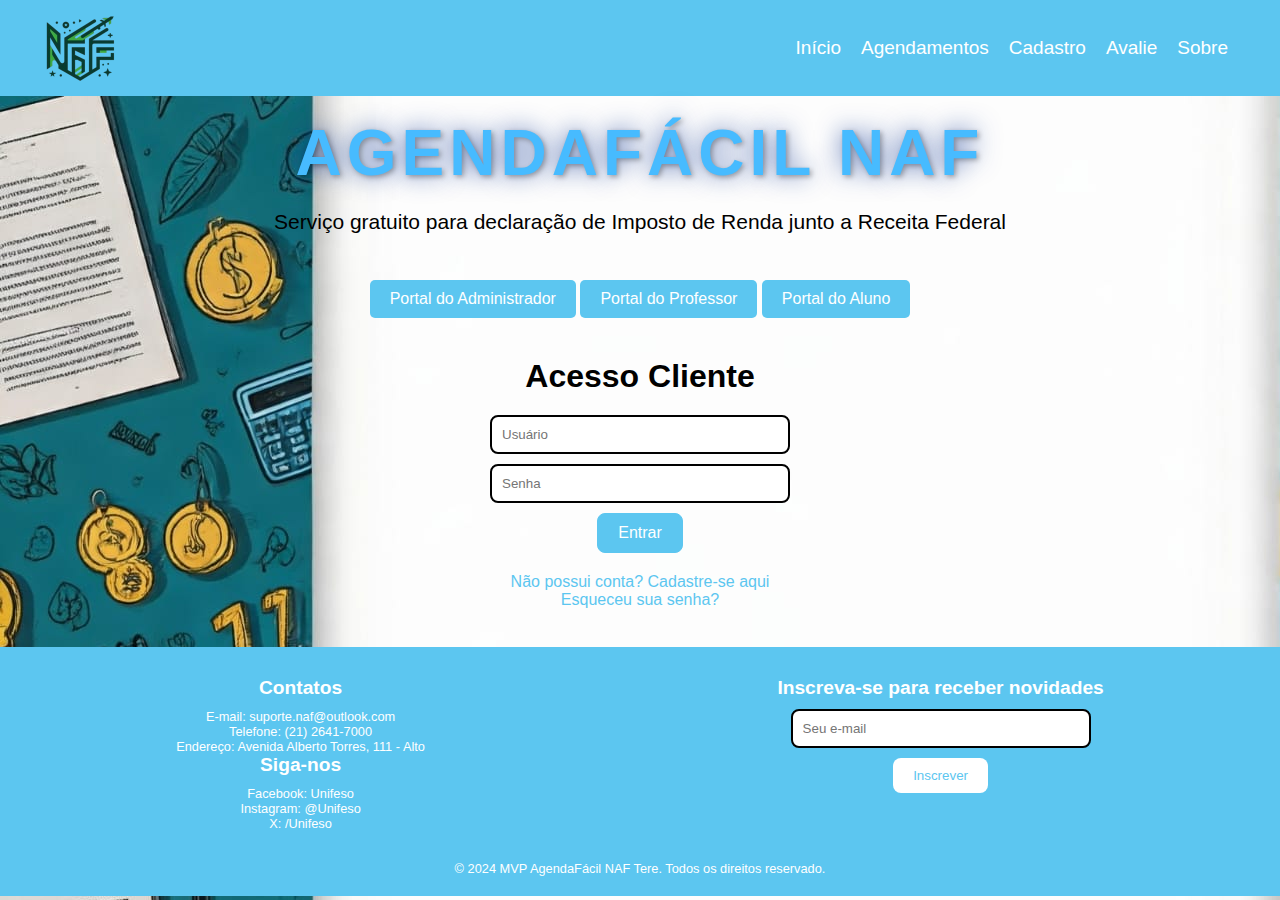
<file: docs/Index.html>
<!DOCTYPE html>
<html lang="pt-br">
<head>
    <meta charset="UTF-8">
    <meta name="viewport" content="width=device-width, initial-scale=1.0">
    <title>Agenda Facil NAF Tere</title>
    <link rel="icon" href="./img/logo.png" type="image">
    <link rel="stylesheet" href="styles.css"> 
    <link rel="stylesheet" href="header.css">
    <link rel="stylesheet" href="footer.css">
</head>
<body>
    
    <header>
        <div class="img_slogan">
            <img src="./img/logo.png" alt="logo">
        </div>
        <nav>
            <ul class="menu_links_header">
                <li><a href="./index.html">Início</a></li>
<li><a href="./agendamento.html">Agendamentos</a></li>
                <li><a href="./cadastro.html">Cadastro</a></li>
                <li><a href="Avalie.html">Avalie</a></li>
                <li><a href="./sobre.html">Sobre</a></li>
            </ul>
        </nav>
    </header>

    <main>
        <div class="container">
            <h1 class="welcome-text">AgendaFácil NAF</h1>
            <p class="subtitulo_h1">Serviço gratuito para declaração de Imposto de Renda junto a Receita Federal</p> <br> <br>
            <a class="button_colaborador" href="login_adm.html">Portal do Administrador</a>
            <a class="button_colaborador" href="acessoprofessor.html">Portal do Professor</a>
            <a class="button_colaborador" href="acessoaluno.html">Portal do Aluno</a>
        </div>
        
        <div class="container">
           <h2>Acesso Cliente</h2>
           <form>
               <input type="text" name="username" placeholder="Usuário" required>
               <input type="password" name="password" placeholder="Senha" required>
               <a class="button_submit" href="./agendamento.html">Entrar</a>
           </form>
           <a class="button_cadastrar" href="./cadastro.html">Não possui conta? Cadastre-se aqui</a><br>
           <a class="button_recuperacaoSenha" href="esquecisenha.html">Esqueceu sua senha?</a> <br> <br>
           
       </div>
    </main>
   <footer>
    <div class="footer-container">
        <div class="contact-info">
            <h3>Contatos</h3>
            <p>E-mail: suporte.naf@outlook.com</p>
            <p>Telefone: (21) 2641-7000</p>
            <p>Endereço: Avenida Alberto Torres, 111 - Alto</p>

            <h3>Siga-nos</h3>
            <p>Facebook: Unifeso</p>
            <p>Instagram: @Unifeso</p>
            <p>X: /Unifeso</p>
        </div>
        <div class="newsletter">
            <h3>Inscreva-se para receber novidades</h3>
            <form action="#">
            <input type="email" placeholder="Seu e-mail">
            <button type="submit">Inscrever</button>
        </form>
        </div>
    </div>
    <p>© 2024 MVP AgendaFácil NAF Tere. Todos os direitos reservado.</p>
    <script src="script.js"></script>
</footer>
</body>
</html>
</file>
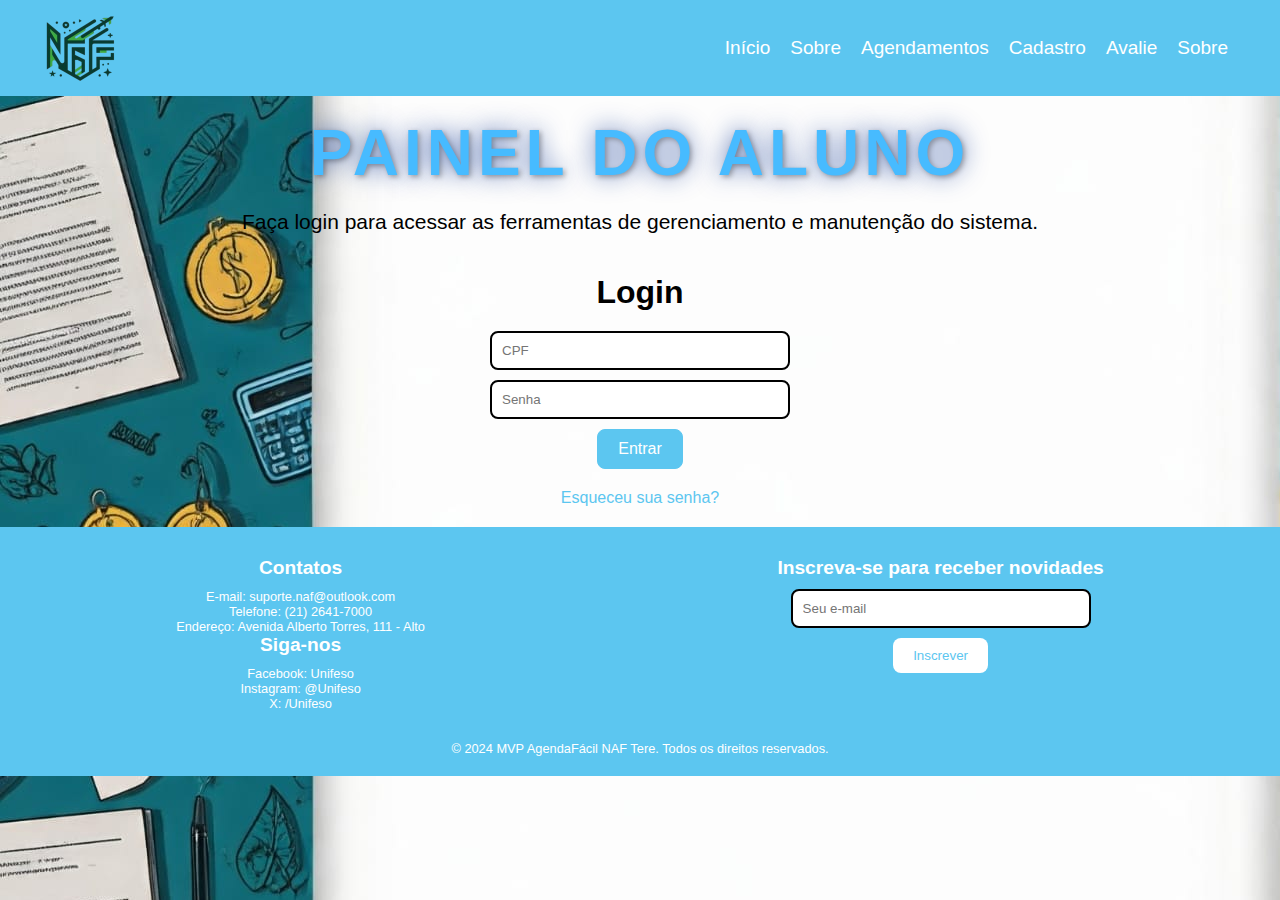
<file: docs/acessoaluno.html>
<!DOCTYPE html>
<html lang="pt-br">
<head>
    <meta charset="UTF-8">
    <meta name="viewport" content="width=device-width, initial-scale=1.0">
    <title>Agenda Facil NAF Tere</title>
    <link rel="icon" href="./img/logo.png" type="image/x-icon">
    <link rel="stylesheet" href="styles.css"> 
    <link rel="stylesheet" href="header.css">
    <link rel="stylesheet" href="footer.css">
</head>
<body>
    
    <header>
        <div class="img_slogan">
            <img src="./img/logo.png" alt="logo Naf">
        </div>
        <nav>
            <ul class="menu_links_header">
                <li><a href="./index.html">Início</a></li>
                <li><a href="./sobre.html">Sobre</a></li>
<li><a href="./agendamento.html">Agendamentos</a></li>
                <li><a href="./cadastro.html">Cadastro</a></li>
                <li><a href="Avalie.html">Avalie</a></li>
                <li><a href="./sobre.html">Sobre</a></li>
    </header>

    <main>
        <div class="container">
            <h1 class="welcome-text">Painel do Aluno</h1>
            <p class="subtitulo_h1">Faça login para acessar as ferramentas de gerenciamento e manutenção do sistema.</p>
        </div>
        
        <div class="container">
           <h2>Login</h2>
           <form>
               <input type="number" name="CPF" placeholder="CPF" required>
               <input type="password" name="password" placeholder="Senha" required>
               <a class="button_submit" href="Cancelamento.html">Entrar</a>
           </form>
           <a class="button_recuperacaoSenha" href="./esquecisenha.html">Esqueceu sua senha?</a>
       </div>
    </main>
   <footer>
    <div class="footer-container">
        <div class="contact-info">
            <h3>Contatos</h3>
            <p>E-mail: suporte.naf@outlook.com</p>
            <p>Telefone: (21) 2641-7000</p>
            <p>Endereço: Avenida Alberto Torres, 111 - Alto</p>

            <h3>Siga-nos</h3>
            <p>Facebook: Unifeso</p>
            <p>Instagram: @Unifeso</p>
            <p>X: /Unifeso</p>
        </div>
        <div class="newsletter">
            <h3>Inscreva-se para receber novidades</h3>
            <form action="#">
            <input type="email" placeholder="Seu e-mail">
            <button type="submit">Inscrever</button>
        </form>
        </div>
    </div>
    <p>© 2024 MVP AgendaFácil NAF Tere. Todos os direitos reservados.</p>
</footer>
</body>

</html>
</file>
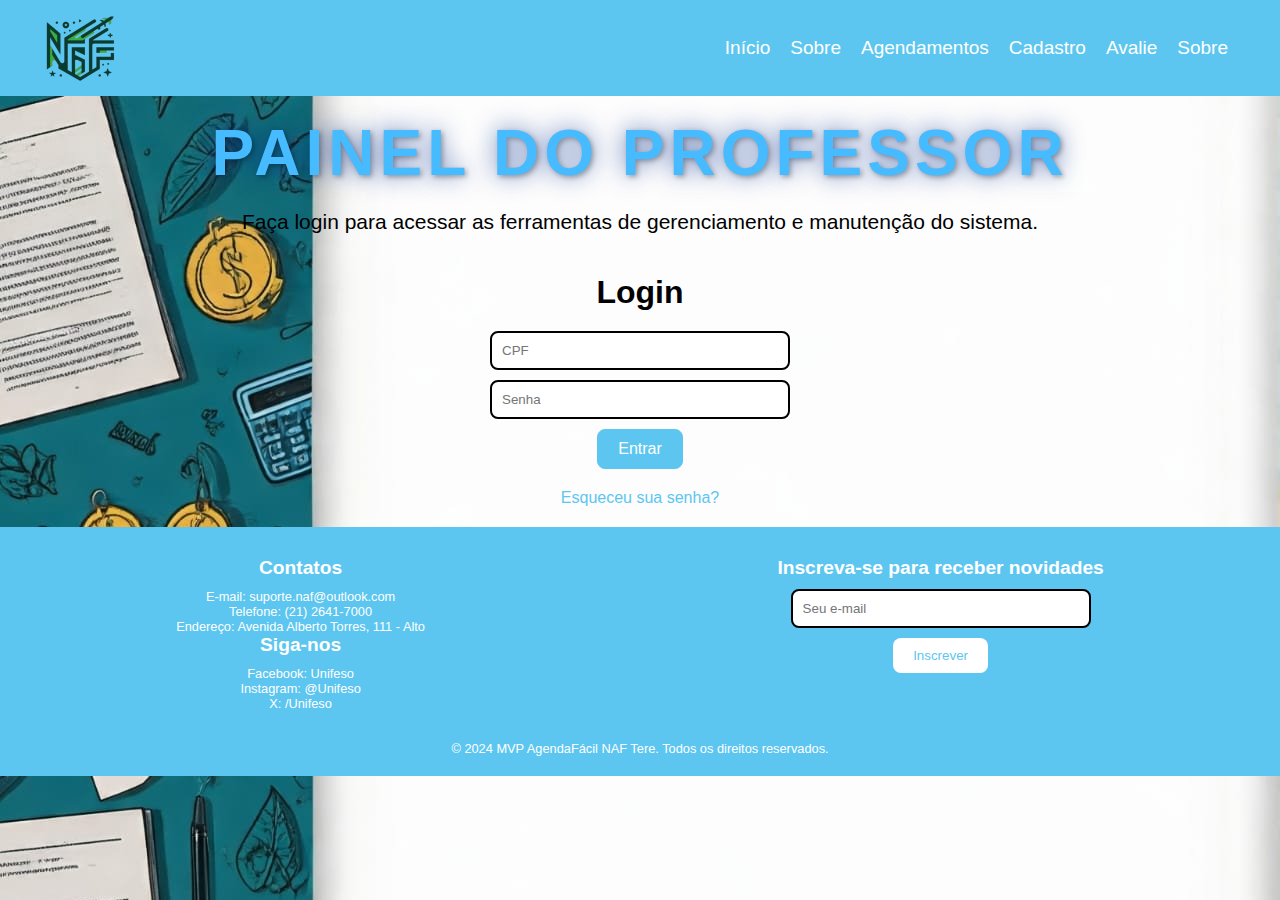
<file: docs/acessoprofessor.html>
<!DOCTYPE html>
<html lang="pt-br">
<head>
    <meta charset="UTF-8">
    <meta name="viewport" content="width=device-width, initial-scale=1.0">
    <title>Agenda Facil NAF Tere</title>
    <link rel="icon" href="./img/logo.png" type="image/x-icon">
    <link rel="stylesheet" href="styles.css"> 
    <link rel="stylesheet" href="header.css">
    <link rel="stylesheet" href="footer.css">
</head>
<body>
    
    <header>
        <div class="img_slogan">
            <img src="./img/logo.png" alt="logo Naf">
        </div>
        <nav>
            <ul class="menu_links_header">
                <li><a href="./index.html">Início</a></li>
                <li><a href="./sobre.html">Sobre</a></li>
<li><a href="./agendamento.html">Agendamentos</a></li>
                <li><a href="./cadastro.html">Cadastro</a></li>
                <li><a href="Avalie.html">Avalie</a></li>
                <li><a href="./sobre.html">Sobre</a></li>
    </header>

    <main>
        <div class="container">
            <h1 class="welcome-text">Painel do Professor</h1>
            <p class="subtitulo_h1">Faça login para acessar as ferramentas de gerenciamento e manutenção do sistema.</p>
        </div>
        
        <div class="container">
           <h2>Login</h2>
           <form>
               <input type="number" name="CPF" placeholder="CPF" required>
               <input type="password" name="password" placeholder="Senha" required>
               <a class="button_submit" href="Cancelamento.html">Entrar</a>
           </form>
           <a class="button_recuperacaoSenha" href="./esquecisenha.html">Esqueceu sua senha?</a>
       </div>
    </main>
   <footer>
    <div class="footer-container">
        <div class="contact-info">
            <h3>Contatos</h3>
            <p>E-mail: suporte.naf@outlook.com</p>
            <p>Telefone: (21) 2641-7000</p>
            <p>Endereço: Avenida Alberto Torres, 111 - Alto</p>

            <h3>Siga-nos</h3>
            <p>Facebook: Unifeso</p>
            <p>Instagram: @Unifeso</p>
            <p>X: /Unifeso</p>
        </div>
        <div class="newsletter">
            <h3>Inscreva-se para receber novidades</h3>
            <form action="#">
            <input type="email" placeholder="Seu e-mail">
            <button type="submit">Inscrever</button>
        </form>
        </div>
    </div>
    <p>© 2024 MVP AgendaFácil NAF Tere. Todos os direitos reservados.</p>
</footer>
</body>

</html>
</file>
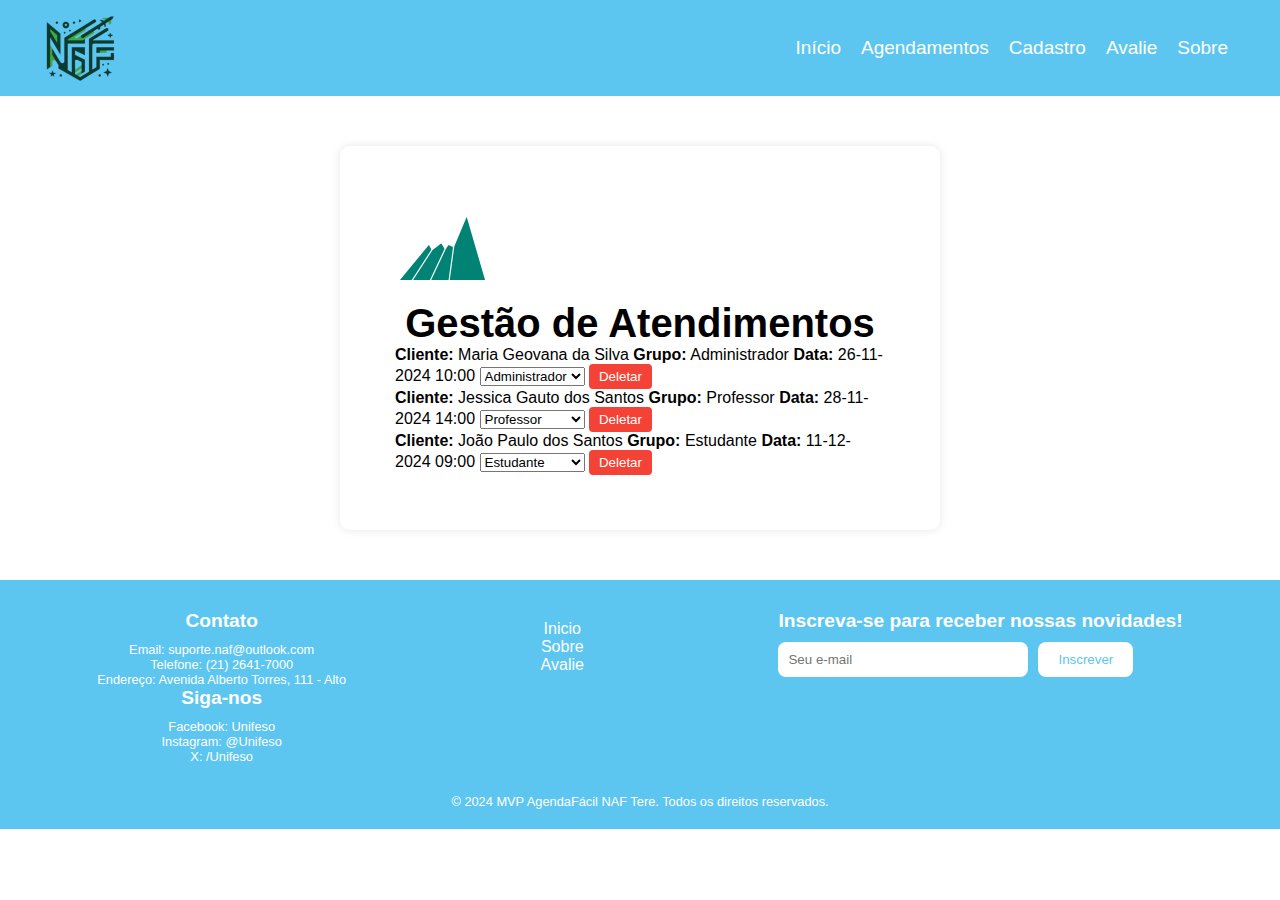
<file: docs/Administrador.html>
<!DOCTYPE html>
<html lang="pt-BR">
<head>
    <head>
        <meta charset="UTF-8">
        <meta name="viewport" content="width=device-width, initial-scale=1.0">
        <title>Agendamento</title>
        <link rel="icon" href="./img/logo.png" alt= "logo Naf">
        <link rel="stylesheet" href="administrador.css">
        <link rel="stylesheet" href="header.css">
        <link rel="stylesheet" href="footer.css">
                    
        <header>
            <div class="img_slogan">
                <img src="./img/logo.png" alt="logo Naf">
            </div>
            <nav>
                <ul class="menu_links_header ">
                    <li><a href="./index.html">Início</a></li>
                    <li><a href="./agendamento.html">Agendamentos</a></li>
                    <li><a href="./cadastro.html">Cadastro</a></li>
                    <li><a href="Avalie.html">Avalie</a></li>
                    <li><a href="./sobre.html">Sobre</a></li>
                </ul>
            </nav>
        </header>
</head>
<body>
    <div class="container">
        <img src="img/favicon.png"> <h1>Gestão de Atendimentos</h1>

        <div id="atendimentos">
            <!-- Os atendimentos serão exibidos aqui -->
        </div>

        <div id="message"></div>
    </div>
    <footer>

        <div class="footer-container">
            <div class="contact-info">
                <h3>Contato</h3>
                <p>Email: suporte.naf@outlook.com</p>
                <p>Telefone: (21) 2641-7000</p>
                <p>Endereço: Avenida Alberto Torres, 111 - Alto</p>

                <h3>Siga-nos</h3>
            <p>Facebook: Unifeso</p>
            <p>Instagram: @Unifeso</p>
            <p>X: /Unifeso</p>
            </div>
            <div class="links">
                <h3></h3>
                <ul>
                    <li><a href="./index.html">Inicio</a></li>
                    <li><a href="./sobre.html">Sobre</a></li>
                    <li><a href="Avalie.html">Avalie</a></li>
    
                </ul>
            </div>
            <div class="newsletter">
                <h3>Inscreva-se para receber nossas novidades!</h3>
                <form class="form_footer" action="#">
                    <input class="email_footer" type="email" placeholder="Seu e-mail">
                    <button type="submit">Inscrever</button>
                </form>
            </div>
        </div>
        <p>© 2024 MVP AgendaFácil NAF Tere. Todos os direitos reservados.</p>
    </footer>

    <script src="administrador.js"></script>
</body>
</html>
</file>
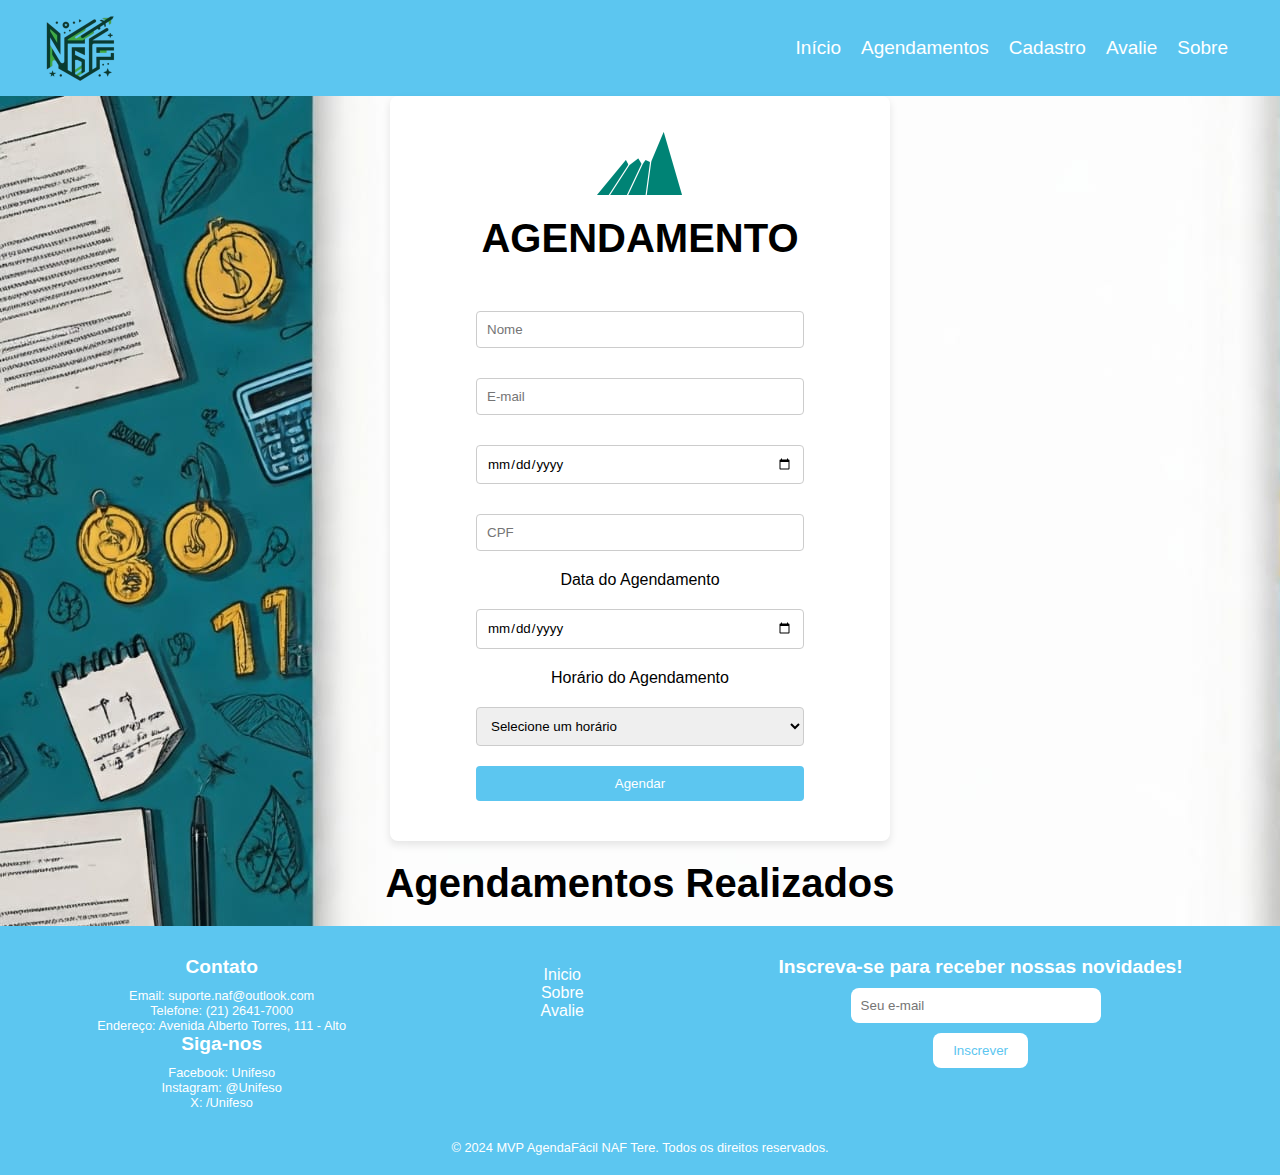
<file: docs/agendamento.HTML>
<!DOCTYPE html>
<html lang="pt-BR">

<head>
    <meta charset="UTF-8">
    <meta name="viewport" content="width=device-width, initial-scale=1.0">
    <title>Agendamento</title>
    <link rel="icon" href="./img/logo.png" type="image/x-icon">
    <link rel="stylesheet" href="header.css">
    <link rel="stylesheet" href="footer.css">
    <link rel="stylesheet" href="styles.css">
</head>

<body>
    <header>
        <div class="img_slogan">
            <img src="./img/logo.png" alt="logo Naf">
        </div>
        <nav>
            <ul class="menu_links_header ">
                <li><a href="./index.html">Início</a></li>
                <li><a href="./agendamento.html">Agendamentos</a></li>
                <li><a href="./cadastro.html">Cadastro</a></li>
                <li><a href="Avalie.html">Avalie</a></li>
                <li><a href="./sobre.html">Sobre</a></li>
            </ul>
        </nav>
    </header>
  <title>AGENDAMENTO</title>

</head>
    <style>
       body {
            font-family: Arial, sans-serif;
            margin: 0;
            padding: 0;
            background-color: #ffffff;
            text-align: center;
        }
        h1 {
            text-align: center;
        }
        .form-container {
            max-width: 500px;
            margin: 0 auto;
            background-color: #fff;
            padding: 20px;
            border-radius: 8px;
            box-shadow: 0 4px 8px rgba(0, 0, 0, 0.1);
        }
        .form-container input, .form-container select {
            width: 100%;
            padding: 10px;
            margin: 10px 0;
            border: 1px solid #ccc;
            border-radius: 4px;
        }
        .form-container button {
            width: 100%;
            padding: 10px;
            background-color: #5cc6f0;
            color: white;
            border: none;
            border-radius: 4px;
            cursor: pointer;
        }

        button:hover {
            background-color: #1785b1;

        }
        .agendamentos {
            margin-top: 20px;
        }
        .agendamento-item {
            background-color: #f9f9f9;
            padding: 5px 10px;
            margin-bottom: 10px;
            border-radius: 4px;
            display: flex;
            justify-content: space-between;
            align-items: center;
            box-shadow: 0 2px 5px rgba(0, 0, 0, 0.1);
        }
        .agendamento-item button {
            background-color: #f44336;
            color: white;
            border: none;
            border-radius: 4px;
            padding: 5px 10px;
            cursor: pointer;
        }
        .agendamento-item button:hover {
            background-color: #d32f2f;
        }
    </style>
</head>
<body>

    
    <div class="form-container">
        <img src="img/favicon.png"> <h1>AGENDAMENTO</h1>  
            <form class="container" id="agendamentoForm">
 
                <input type="text" id="nome" placeholder="Nome" required>
            <input type="email" id="email" placeholder="E-mail" required>
            <input type="date" id="dataNascimento" placeholder="Data de Nascimento" required>
            <input type="text" id="cpf" placeholder="CPF" required>
            
            <label for="dataAgendamento">Data do Agendamento</label>
            <input type="date" id="dataAgendamento" required>
            
            <label for="horaAgendamento">Horário do Agendamento</label>
            <select id="horaAgendamento" required>
                <option value="">Selecione um horário</option>
                <option value="10:00">10:00</option>
                <option value="11:00">11:00</option>
                <option value="12:00">12:00</option>
                <option value="13:00">13:00</option>
                <option value="14:00">14:00</option>
                <option value="15:00">15:00</option>
                <option value="16:00">16:00</option>
            </select>

            <button type="submit">Agendar</button>
        </form>
    </div>

    <div class="agendamentos" id="agendamentos">
        <h1>Agendamentos Realizados</h1>
        <div id="listaAgendamentos"></div>
    </div>
    <footer>

        <div class="footer-container">
            <div class="contact-info">
                <h3>Contato</h3>
                <p>Email: suporte.naf@outlook.com</p>
                <p>Telefone: (21) 2641-7000</p>
                <p>Endereço: Avenida Alberto Torres, 111 - Alto</p>

                <h3>Siga-nos</h3>
            <p>Facebook: Unifeso</p>
            <p>Instagram: @Unifeso</p>
            <p>X: /Unifeso</p>
            </div>
            <div class="links">
                <h3></h3>
                <ul>
                    <li><a href="./index.html">Inicio</a></li>
                    <li><a href="./sobre.html">Sobre</a></li>
                    <li><a href="Avalie.html">Avalie</a></li>
    
                </ul>
            </div>
            <div class="newsletter">
                <h3>Inscreva-se para receber nossas novidades!</h3>
                <form class="form_footer" action="#">
                    <input class="email_footer" type="email" placeholder="Seu e-mail">
                    <button type="submit">Inscrever</button>
                </form>
            </div>
        </div>
        <p>© 2024 MVP AgendaFácil NAF Tere. Todos os direitos reservados.</p>
    </footer>
    <script>
        document.getElementById('agendamentoForm').addEventListener('submit', function(event) {
            event.preventDefault();

            var nome = document.getElementById('nome').value;
            var email = document.getElementById('email').value;
            var dataNascimento = document.getElementById('dataNascimento').value;
            var cpf = document.getElementById('cpf').value;
            var dataAgendamento = document.getElementById('dataAgendamento').value;
            var horaAgendamento = document.getElementById('horaAgendamento').value;

                        if (!email.includes('@')) {
                alert('Por favor, insira um e-mail válido com "@"');
                return;
            }

           
            var agendamento = {
                nome: nome,
                email: email,
                dataNascimento: dataNascimento,
                cpf: cpf,
                dataAgendamento: dataAgendamento,
                horaAgendamento: horaAgendamento
            };

            
            adicionarAgendamento(agendamento);

            
            document.getElementById('agendamentoForm').reset();
        });

       
        function adicionarAgendamento(agendamento) {
            var listaAgendamentos = document.getElementById('listaAgendamentos');

            
            var agendamentoDiv = document.createElement('div');
            agendamentoDiv.classList.add('agendamento-item');
            agendamentoDiv.innerHTML = `
                <div>
                    <strong>${agendamento.nome}</strong><br>
                    E-mail: ${agendamento.email}<br>
                    Data de Nascimento: ${agendamento.dataNascimento}<br>
                    CPF: ${agendamento.cpf}<br>
                    Data do Agendamento: ${agendamento.dataAgendamento}<br>
                    Horário: ${agendamento.horaAgendamento}
                </div>
                <button onclick="cancelarAgendamento(this)">Cancelar</button>
            `;

        
            listaAgendamentos.appendChild(agendamentoDiv);
        }

      
        function cancelarAgendamento(button) {
            var agendamentoDiv = button.parentElement;
            agendamentoDiv.remove();
        }
    </script>

</body>
</html>
</file>
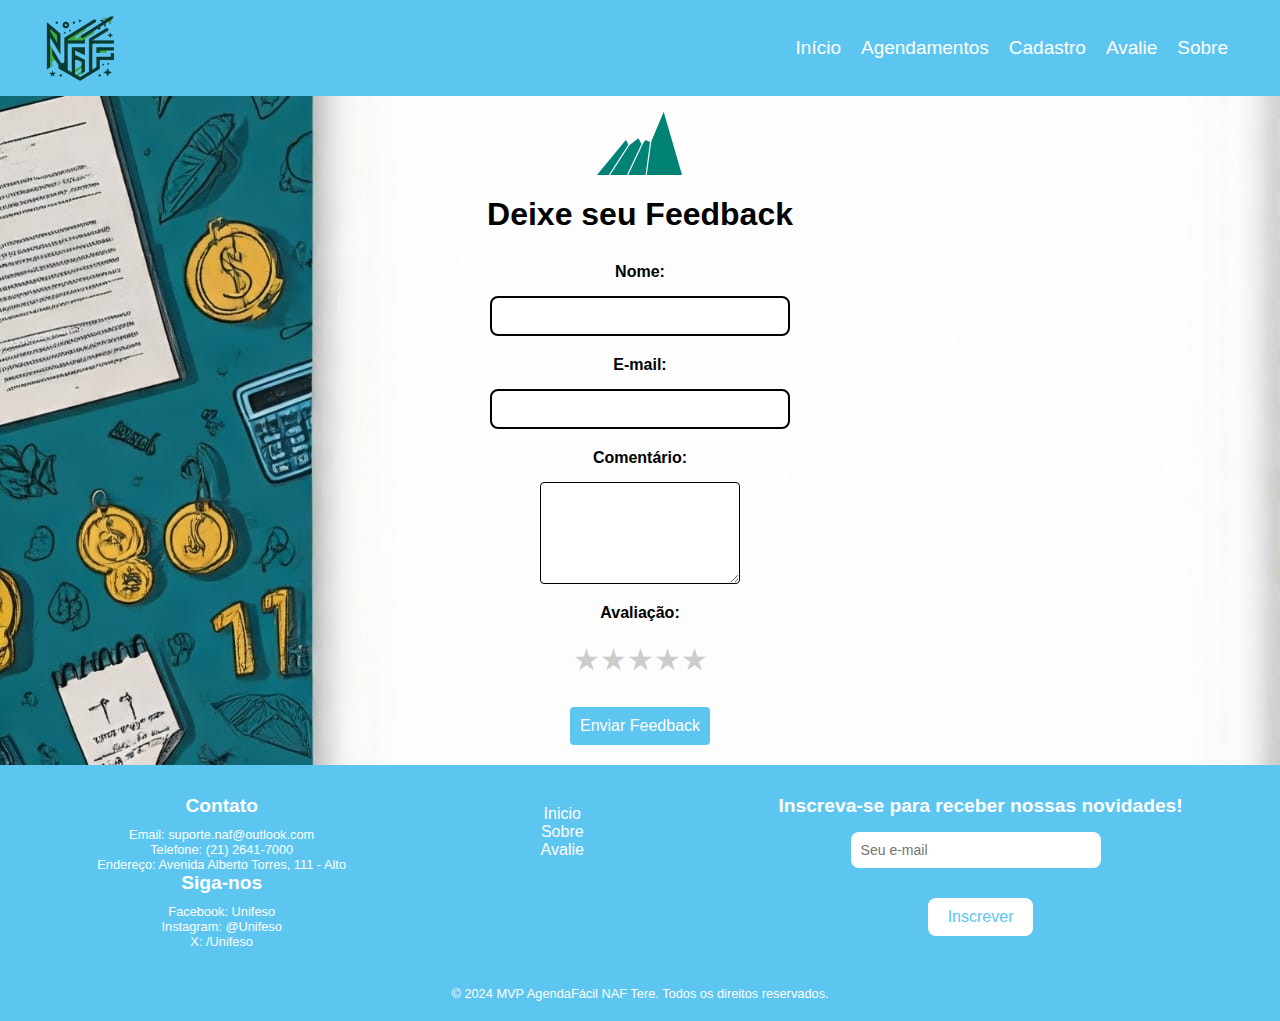
<file: docs/Avalie.html>
<!DOCTYPE html>
<html lang="pt-BR">
<head>
    <head>
        <style>
            body {
                 font-family: Arial, sans-serif;
                 margin: 0;
                 padding: 0;
                 background-color: #ffffff;
                 text-align: center;
            }
            </style>

        <meta charset="UTF-8">
        <meta name="viewport" content="width=device-width, initial-scale=1.0">
        <title>Avalie</title>
        <link rel="icon" href="img/logo.png" alt= "logo Naf">
        <link rel="stylesheet" href="Avalie.css">
        <link rel="stylesheet" href="header.css">
        <link rel="stylesheet" href="footer.css">
        <link rel="stylesheet" href="styles.css">
        
              <header>
            <div class="img_slogan">
                <img src="img/logo.png" alt="Naf">
            </div>
            <nav>
                <ul class="menu_links_header ">
                    <li><a href="./index.html">Início</a></li>
                    <li><a href="./agendamento.html">Agendamentos</a></li>
                    <li><a href="./cadastro.html">Cadastro</a></li>
                    <li><a href="Avalie.html">Avalie</a></li>
                    <li><a href="./sobre.html">Sobre</a></li>
                </ul>
            </nav>
        </header>
        <title>AVALIAÇÃO</title>
    </head>
    <body>
        
        <div class="feedback-container">
            <img src="img/favicon.png">   <h2>Deixe seu Feedback</h2>
            <form id="feedbackForm">
                <label for="nome">Nome:</label>
                <input type="text" id="nome" name="nome" required>
    
                <label for="email">E-mail:</label>
                <input type="email" id="email" name="email" required>
    
                <label for="comentario">Comentário:</label>
                <textarea id="comentario" name="comentario" rows="5" required></textarea>
    
                <label for="avaliacao">Avaliação:</label>
                <div class="star-rating">
                    <span class="star" data-value="1">&#9733;</span>
                    <span class="star" data-value="2">&#9733;</span>
                    <span class="star" data-value="3">&#9733;</span>
                    <span class="star" data-value="4">&#9733;</span>
                    <span class="star" data-value="5">&#9733;</span>
                </div>
                
                <button type="submit">Enviar Feedback</button>
            </form>
    
            <div id="feedbackResponse" class="feedback-response"></div>
        </div>

<footer>

    <div class="footer-container">
        <div class="contact-info">
            <h3>Contato</h3>
            <p>Email: suporte.naf@outlook.com</p>
            <p>Telefone: (21) 2641-7000</p>
            <p>Endereço: Avenida Alberto Torres, 111 - Alto</p>

            <h3>Siga-nos</h3>
            <p>Facebook: Unifeso</p>
            <p>Instagram: @Unifeso</p>
            <p>X: /Unifeso</p>
        </div>
        <div class="links">
            <h3></h3>
            <ul>
                <li><a href="./index.html">Inicio</a></li>
                <li><a href="./sobre.html">Sobre</a></li>
                <li><a href="Avalie.html">Avalie</a></li>

            </ul>
        </div>
        <div class="newsletter">
            <h3>Inscreva-se para receber nossas novidades!</h3>
            <form class="form_footer" action="#">
                <input class="email_footer" type="email" placeholder="Seu e-mail">
                <button type="submit">Inscrever</button>
            </form>
        </div>
    </div>
    <p>© 2024 MVP AgendaFácil NAF Tere. Todos os direitos reservados.</p>
</footer>
<script src="Avalie.js"></script>
</body>
</html>
</file>
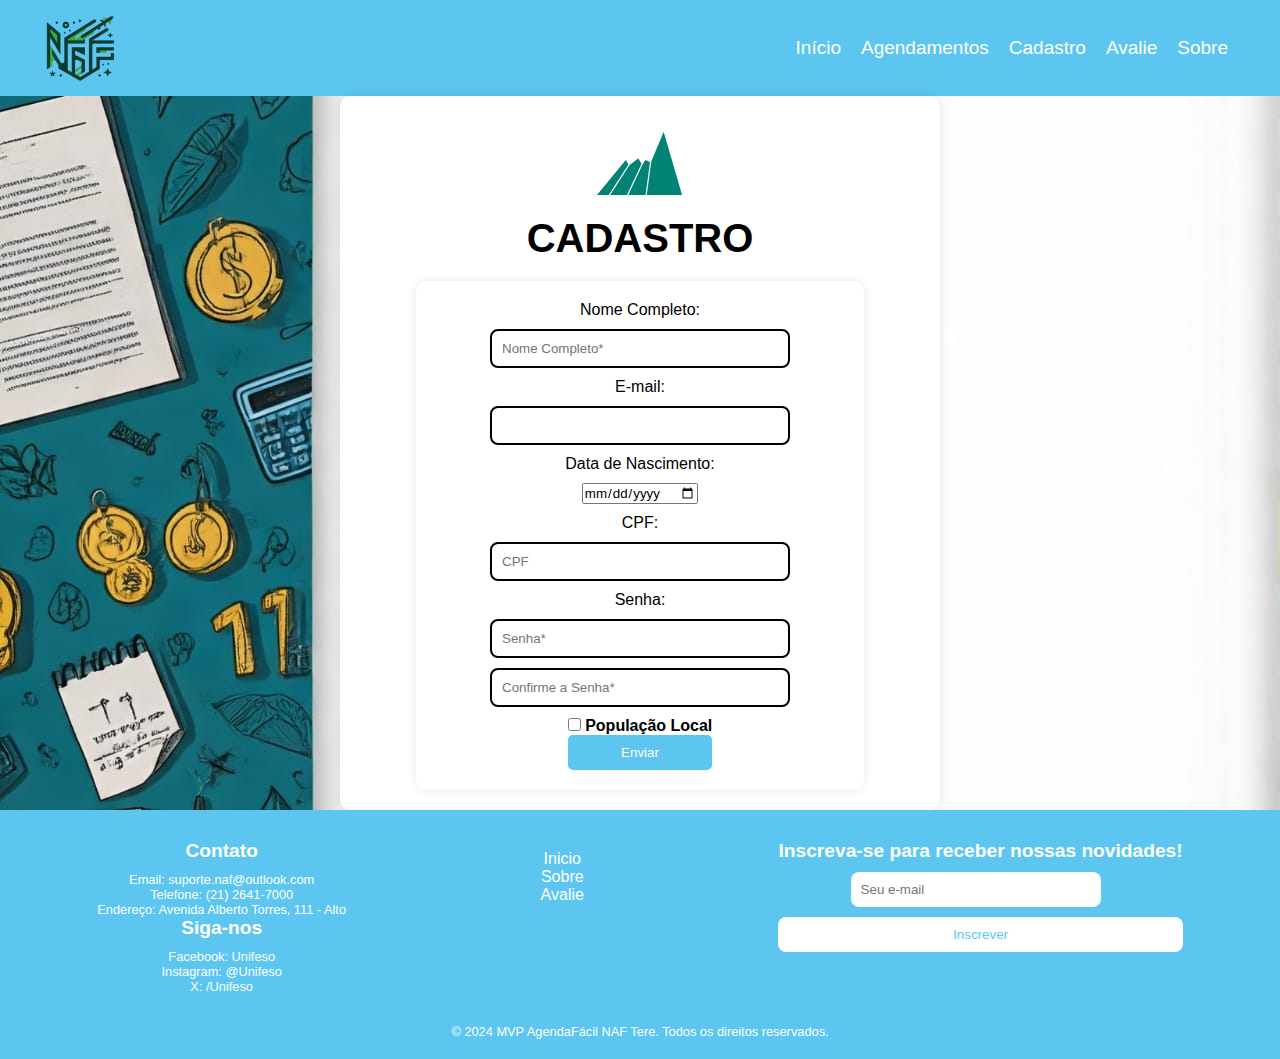
<file: docs/cadastro.html>
<!DOCTYPE html>
<html lang="pt-BR">

<head>
    <meta charset="UTF-8">
    <meta name="viewport" content="width=device-width, initial-scale=1.0">
    <title>Agendamento</title>
    <link rel="icon" href="./img/logo.png" type="image/x-icon">
    <link rel="stylesheet" href="cadastro.css">
    <link rel="stylesheet" href="header.css">
    <link rel="stylesheet" href="footer.css">
    <link rel="stylesheet" href="styles.css">
</head>

<body>
    <header>
        <div class="img_slogan">
            <img src="./img/logo.png" alt="logo Naf">
        </div>
        <nav>
            <ul class="menu_links_header ">
                <li><a href="./index.html">Início</a></li>
                <li><a href="./agendamento.html">Agendamentos</a></li>
                <li><a href="./cadastro.html">Cadastro</a></li>
                <li><a href="Avalie.html">Avalie</a></li>
                <li><a href="./sobre.html">Sobre</a></li>
            </ul>
        </nav>
    </header>
  <title>NAF-UNIFESO-CADASTRO</title>

</head>

<body>
                    
    <div class="container">
        <img src="img/favicon.png"> <h1>CADASTRO</h1>  
            <form class="container" id="formCadastro" onsubmit="return validarFormulario()">
                <label for="nome">Nome Completo:</label>
                <input type="text" id="nome" name="nome" placeholder="Nome Completo* "required>
                <label for="email">E-mail:</label>
                <input type="email" id="email" name="email" required>
                <div id="emailError" class="error">Por favor, insira um e-mail válido com '@'.</div>        
                <label for="date">Data de Nascimento:</label>
                <input type="date" name="date_of_birth" placeholder="Data de Nascimento" required>
                <label for="number">CPF:</label>
                <input type="number" name="cpf" placeholder="CPF" required>
                <label for="password">Senha:</label>
                <input type="password" name="password" placeholder="Senha*"required>
                <input type="password" name="comfirm_password" placeholder="Confirme a Senha*" required>
                <div class="perfil">
                    <input type="checkbox" id="checkbox" name="checkbox">
                    <label for="checkbox"><strong>População Local</strong></label>
                    <span id="error" class="error"></span>
                    <br>
                    <button type="submit">Enviar</button>
                </form>
                
            </div>

                </a>
            </div>
    </div>
    <footer>

        <div class="footer-container">
            <div class="contact-info">
                <h3>Contato</h3>
                <p>Email: suporte.naf@outlook.com</p>
                <p>Telefone: (21) 2641-7000</p>
                <p>Endereço: Avenida Alberto Torres, 111 - Alto</p>

                <h3>Siga-nos</h3>
            <p>Facebook: Unifeso</p>
            <p>Instagram: @Unifeso</p>
            <p>X: /Unifeso</p>
            </div>
            <div class="links">
                <h3></h3>
                <ul>
                    <li><a href="./index.html">Inicio</a></li>
                    <li><a href="./sobre.html">Sobre</a></li>
                    <li><a href="Avalie.html">Avalie</a></li>
    
                </ul>
            </div>
            <div class="newsletter">
                <h3>Inscreva-se para receber nossas novidades!</h3>
                <form class="form_footer" action="#">
                    <input class="email_footer" type="email" placeholder="Seu e-mail">
                    <button type="submit">Inscrever</button>
                </form>
            </div>
        </div>
        <p>© 2024 MVP AgendaFácil NAF Tere. Todos os direitos reservados.</p>
    </footer>

<script>
    function validarFormulario() {
        var email = document.getElementById("email").value;
        var emailError = document.getElementById("emailError");
        var successMessage = document.getElementById("successMessage");

        // Verifica se o e-mail contém o símbolo '@'
        if (!email.includes('@')) {
            emailError.style.display = "block";
            successMessage.style.display = "none";
            return false; // Impede o envio do formulário
        } else {
            emailError.style.display = "none";
            successMessage.style.display = "block";
            return false; // Impede o envio do formulário para teste
        }
    }
</script>
</body>


</html>
</file>
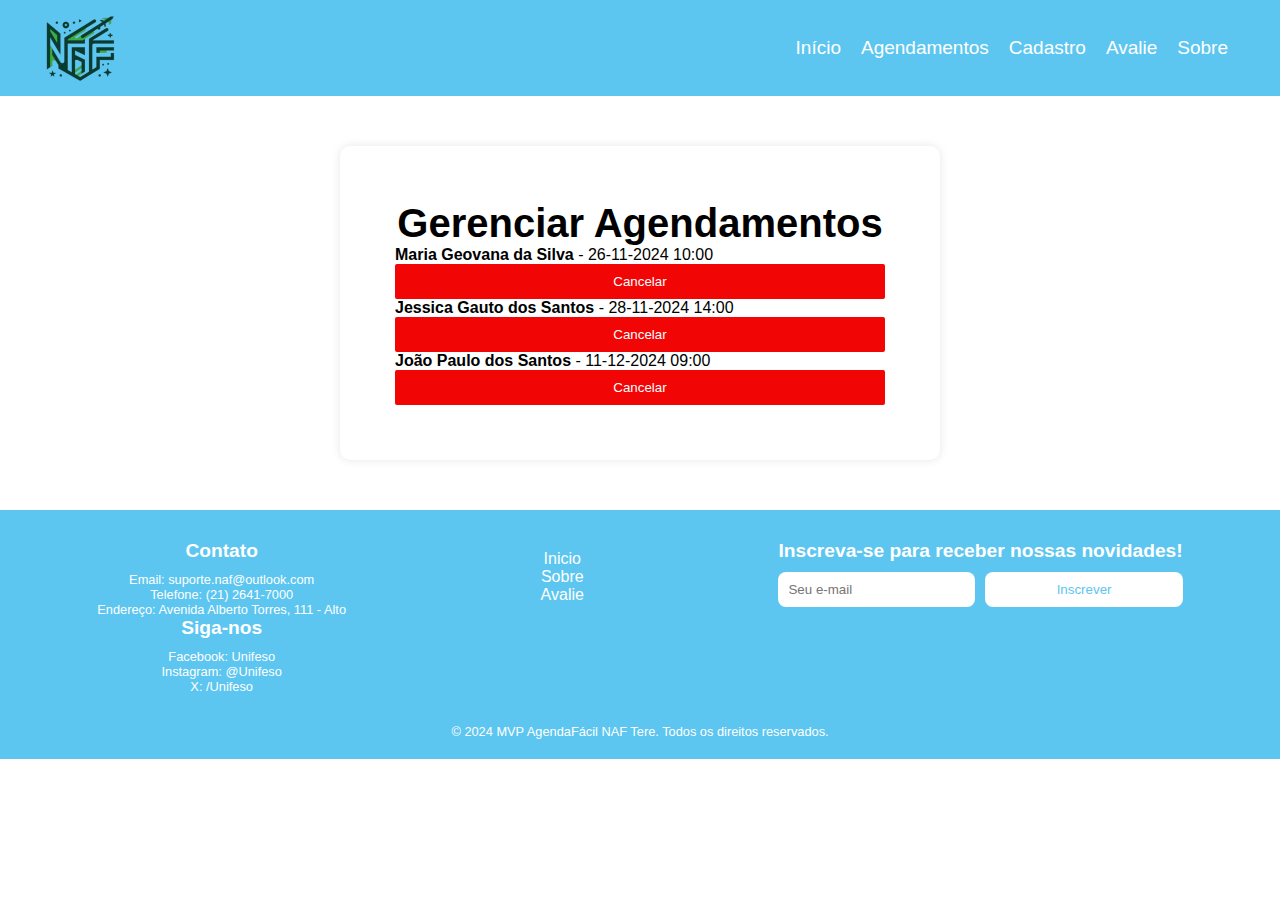
<file: docs/Cancelamento.html>
<!DOCTYPE html>
<html lang="pt-BR">

<head>
    <meta charset="UTF-8">
    <meta name="viewport" content="width=device-width, initial-scale=1.0">
    <title>Agendamento</title>
    <link rel="icon" href="./img/logo.png" type="image/x-icon">
    <link rel="stylesheet" href="cancelamento.css">
    <link rel="stylesheet" href="header.css">
    <link rel="stylesheet" href="footer.css">
</head>

<body>
    <header>
        <div class="img_slogan">
            <img src="./img/logo.png" alt="logo Naf">
        </div>
        <nav>
            <ul class="menu_links_header ">
                <li><a href="./index.html">Início</a></li>
                <li><a href="./agendamento.html">Agendamentos</a></li>
                <li><a href="./cadastro.html">Cadastro</a></li>
                <li><a href="Avalie.html">Avalie</a></li>
                <li><a href="./sobre.html">Sobre</a></li>
            </ul>
        </nav>
        <title>Gerenciamento</title>
        </header>
</head>
<body>
    

    <div class="container">
        <h1>Gerenciar Agendamentos</h1>
        <div id="agendamentos">
            
        </div>
        <div id="message"></div>
    </div>
        
    

    <footer>

        <div class="footer-container">
            <div class="contact-info">
                <h3>Contato</h3>
                <p>Email: suporte.naf@outlook.com</p>
                <p>Telefone: (21) 2641-7000</p>
                <p>Endereço: Avenida Alberto Torres, 111 - Alto</p>

                <h3>Siga-nos</h3>
            <p>Facebook: Unifeso</p>
            <p>Instagram: @Unifeso</p>
            <p>X: /Unifeso</p>
            </div>
            <div class="links">
                <h3></h3>
                <ul>
                    <li><a href="./index.html">Inicio</a></li>
                    <li><a href="./sobre.html">Sobre</a></li>
                    <li><a href="Avalie.html">Avalie</a></li>
    
                </ul>
            </div>
            <div class="newsletter">
                <h3>Inscreva-se para receber nossas novidades!</h3>
                <form class="form_footer" action="#">
                    <input class="email_footer" type="email" placeholder="Seu e-mail">
                    <button type="submit">Inscrever</button>
                </form>
            </div>
        </div>
        <p>© 2024 MVP AgendaFácil NAF Tere. Todos os direitos reservados.</p>
    </footer>
    
</body>

<script src="cancelamento.js"></script>
</html>
</file>
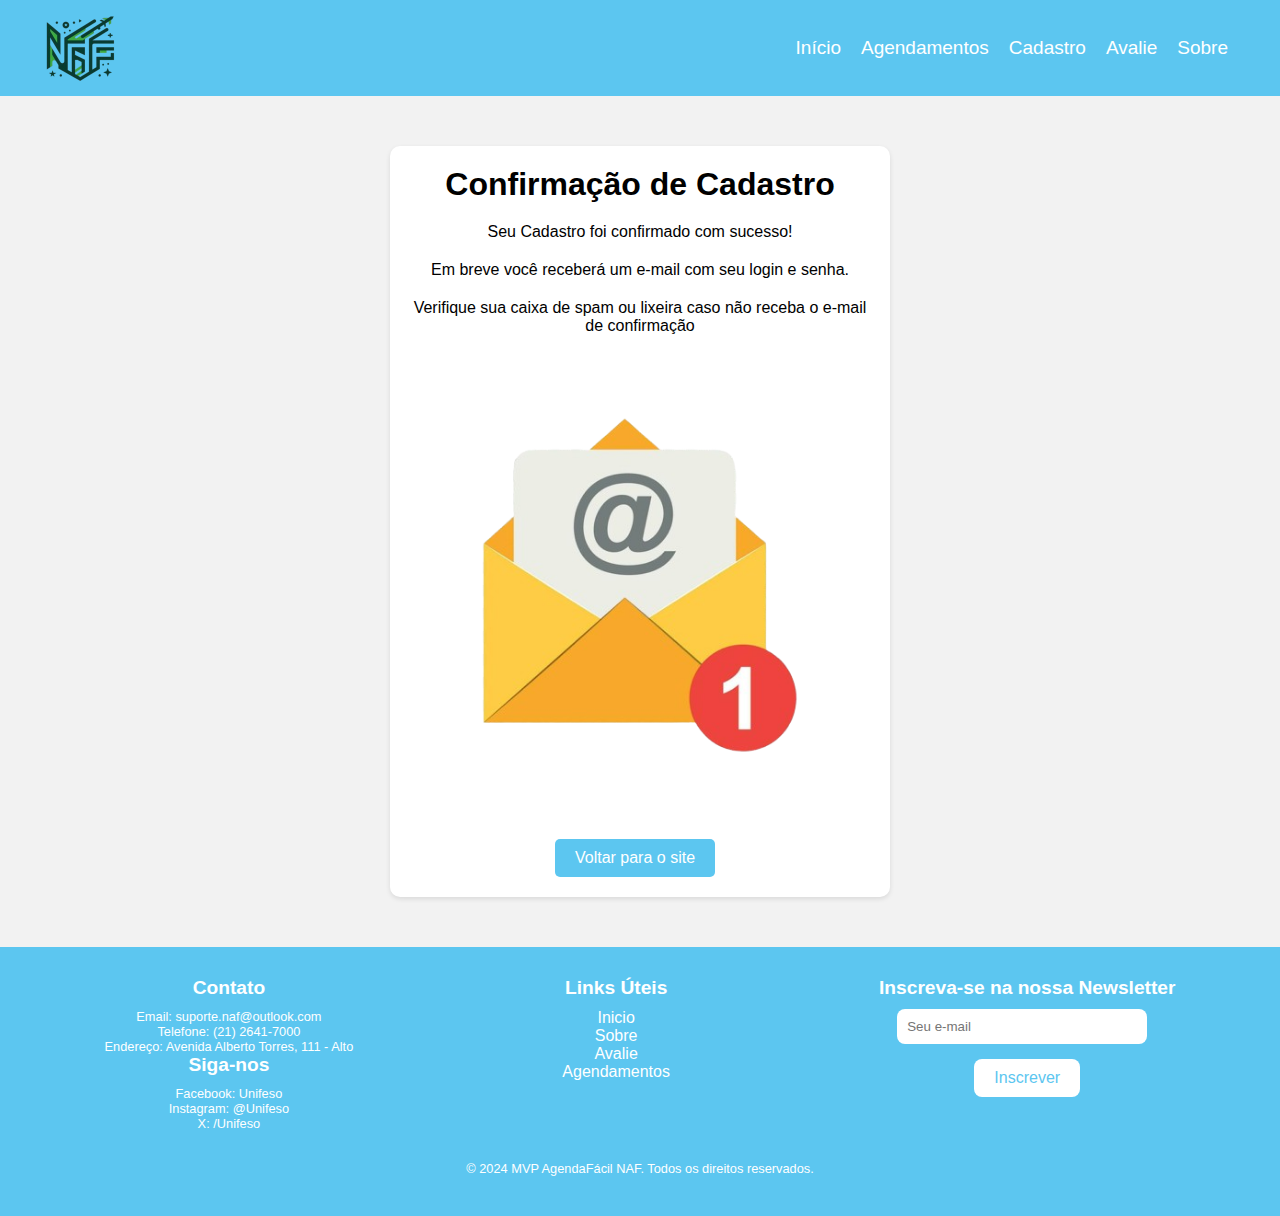
<file: docs/confirmacaodecadastro.html>
<!DOCTYPE html>
<html lang="pt-BR">

<head>
    <meta charset="UTF-8">
    <meta name="viewport" content="width=device-width, initial-scale=1.0">
    <title>Agendamento</title>
    <link rel="icon" href="./img/logo.png" type="image/x-icon">
    <link rel="stylesheet" href="agendamento.css">
    <link rel="stylesheet" href="header.css">
    <link rel="stylesheet" href="footer.css">
</head>

<body>
    <header>
        <div class="img_slogan">
            <img src="./img/logo.png" alt="logo Naf">
        </div>
        <nav>
            <ul class="menu_links_header ">
                <li><a href="./index.html">Início</a></li>
                <li><a href="./agendamento.html">Agendamentos</a></li>
                <li><a href="./cadastro.html">Cadastro</a></li>
                <li><a href="Avalie.html">Avalie</a></li>
                <li><a href="./sobre.html">Sobre</a></li>
            </ul>
        </nav>
    </header>

    <link rel="icon" href="./img/favicon.png" type="image/png">
    <title>Confirmação de Agendamento</title>
    <style>
        body {
            font-family: Arial, sans-serif;
            margin: 0;
            padding: 0;
            background-color: #f2f2f2;
            text-align: center;
        }
        .container {
            max-width: 500px;
            margin: 50px auto;
            padding: 20px;
            background-color: #fff;
            border-radius: 10px;
            box-shadow: 0 2px 5px rgba(0, 0, 0, 0.1);
        }
        h1 {
            color: #000000;
            margin-bottom: 20px;
        }
        p {
            margin-bottom: 20px;
        }
        .button-container {
            display: flex;
            justify-content: center;
        }
        .button-container a {
            display: inline-block;
            padding: 10px 20px;
            background-color: #5cc6f0;
            color: #fff;
            border: none;
            border-radius: 5px;
            cursor: pointer;
            font-size: 16px;
            text-decoration: none;
            margin-right: 10px;
        }
        .button-container a:hover {
            background-color: #1785b1;
        }
    </style>
</head>
<body>
    <div class="container">
        <h1>Confirmação de Cadastro</h1>
        <p>Seu Cadastro foi confirmado com sucesso!</p>
        <p>Em breve você receberá um e-mail com seu login e senha.</p>
        <p>Verifique sua caixa de spam ou lixeira caso não receba o e-mail de confirmação</p>
        <img src="./img/emailconfirmado.png" alt="Imagem de confirmação" style="max-width: 100%; margin-bottom: 20px;">
        <div class="button-container">
            <a href="index.html">Voltar para o site</a>
        </div>
    </div>
</body>

<footer>

    <div class="footer-container">
        <div class="contact-info">
            <h3>Contato</h3>
            <p>Email: suporte.naf@outlook.com</p>
            <p>Telefone: (21) 2641-7000</p>
            <p>Endereço: Avenida Alberto Torres, 111 - Alto</p>

            <h3>Siga-nos</h3>
            <p>Facebook: Unifeso</p>
            <p>Instagram: @Unifeso</p>
            <p>X: /Unifeso</p>
        </div>
        <div class="links">
            <h3>Links Úteis</h3>
            <ul>
                <li><a href="./index.html">Inicio</a></li>
                <li><a href="./sobre.html">Sobre</a></li>
                <li><a href="Avalie.html">Avalie</a></li>
                <li><a href="./agendamento.html">Agendamentos</a></li>
            </ul>
        </div>
        <div class="newsletter">
            <h3>Inscreva-se na nossa Newsletter</h3>
            <form class="form_footer" action="#">
                <input class="email_footer" type="email" placeholder="Seu e-mail">
                <button type="submit">Inscrever</button>
            </form>
        </div>
    </div>
    <p>© 2024 MVP AgendaFácil NAF. Todos os direitos reservados.</p>
</footer>
</html>
</file>
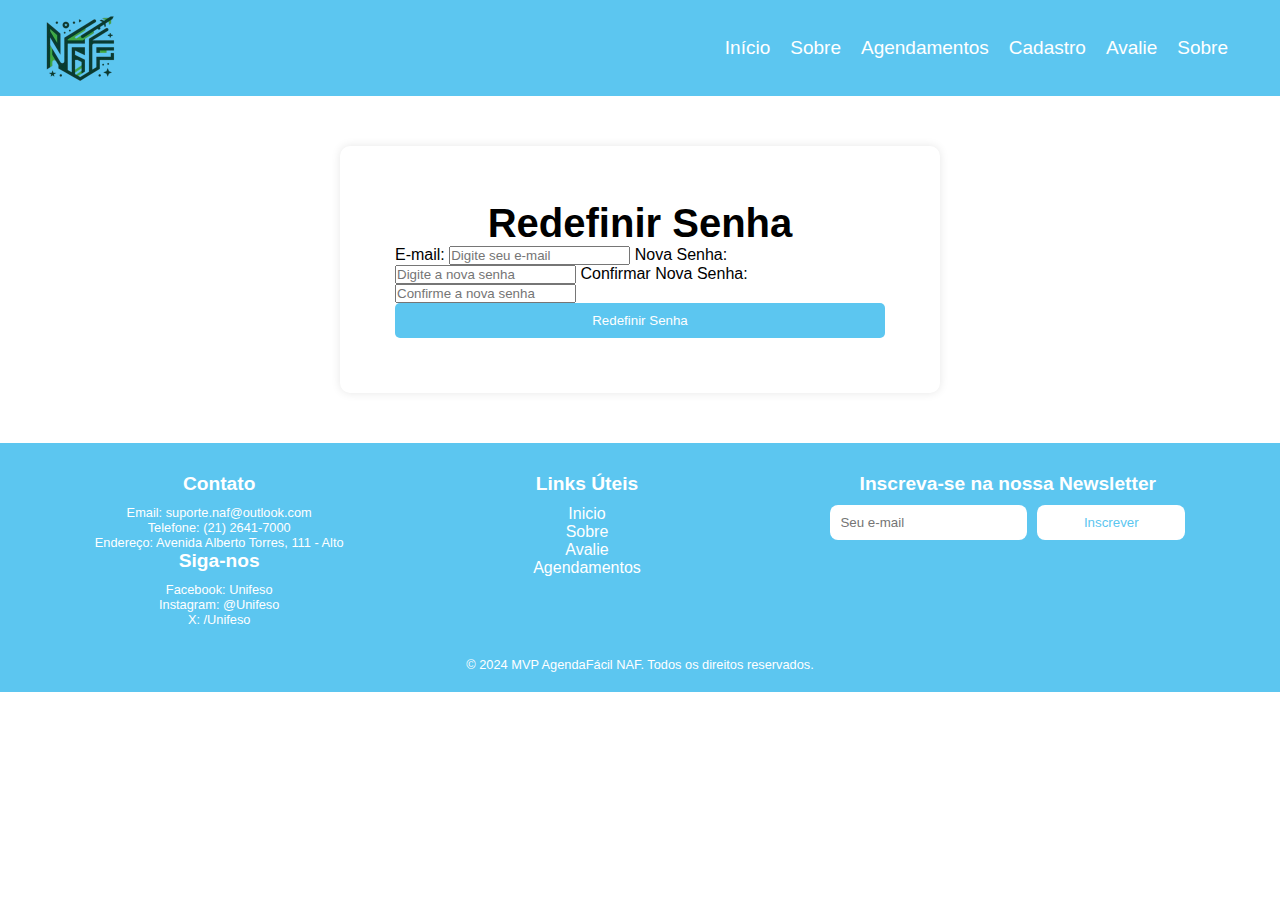
<file: docs/esquecisenha.html>
<!DOCTYPE html>
<html lang="pt-br">

<head>
    <meta charset="UTF-8">
    <meta name="viewport" content="width=device-width, initial-scale=1.0">
    <title>Agenda Facil NAF Tere</title>
    <link rel="icon" href="./img/logo.png" type="image/x-icon">
    <link rel="stylesheet" href="esquecisenha.css"> 
    <link rel="stylesheet" href="header.css">
    <link rel="stylesheet" href="footer.css">
</head>
<body>
    <header>
        <div class="img_slogan">
            <img src="./img/logo.png" alt="logo Naf">
        </div>
        <nav>
            <ul class="menu_links_header">
                <li><a href="./index.html">Início</a></li>
                <li><a href="./sobre.html">Sobre</a></li>
<li><a href="./agendamento.html">Agendamentos</a></li>
                <li><a href="./cadastro.html">Cadastro</a></li>
                <li><a href="Avalie.html">Avalie</a></li>
                <li><a href="./sobre.html">Sobre</a></li>
            </ul>
        </nav>
    </header>
    <title>Redefinição de Senha</title>
</head>
<body>
    <div class="container">
        <h1>Redefinir Senha</h1>
        
        <form id="formReset" onsubmit="return validarFormulario()">
            <label for="email">E-mail:</label>
            <input type="email" id="email" name="email" required placeholder="Digite seu e-mail">

            <label for="senha">Nova Senha:</label>
            <input type="password" id="senha" name="senha" required placeholder="Digite a nova senha">

            <label for="confirmarSenha">Confirmar Nova Senha:</label>
            <input type="password" id="confirmarSenha" name="confirmarSenha" required placeholder="Confirme a nova senha">

            <button type="submit">Redefinir Senha</button>
        </form>

        <div id="message"></div>
    </div>

   
<footer>

    <div class="footer-container">
        <div class="contact-info">
            <h3>Contato</h3>
            <p>Email: suporte.naf@outlook.com</p>
            <p>Telefone: (21) 2641-7000</p>
            <p>Endereço: Avenida Alberto Torres, 111 - Alto</p>

            <h3>Siga-nos</h3>
            <p>Facebook: Unifeso</p>
            <p>Instagram: @Unifeso</p>
            <p>X: /Unifeso</p>
        </div>
        <div class="links">
            <h3>Links Úteis</h3>
            <ul>
                <li><a href="./index.html">Inicio</a></li>
                <li><a href="./sobre.html">Sobre</a></li>
                <li><a href="Avalie.html">Avalie</a></li>
                <li><a href="./agendamento.html">Agendamentos</a></li>
            </ul>
        </div>
        <div class="newsletter">
            <h3>Inscreva-se na nossa Newsletter</h3>
            <form class="form_footer" action="#">
                <input class="email_footer" type="email" placeholder="Seu e-mail">
                <button type="submit">Inscrever</button>
            </form>
        </div>
    </div>
    <p>© 2024 MVP AgendaFácil NAF. Todos os direitos reservados.</p>
</footer>
</body>
<script src="esquecisenha.js"></script>
</html>
</file>
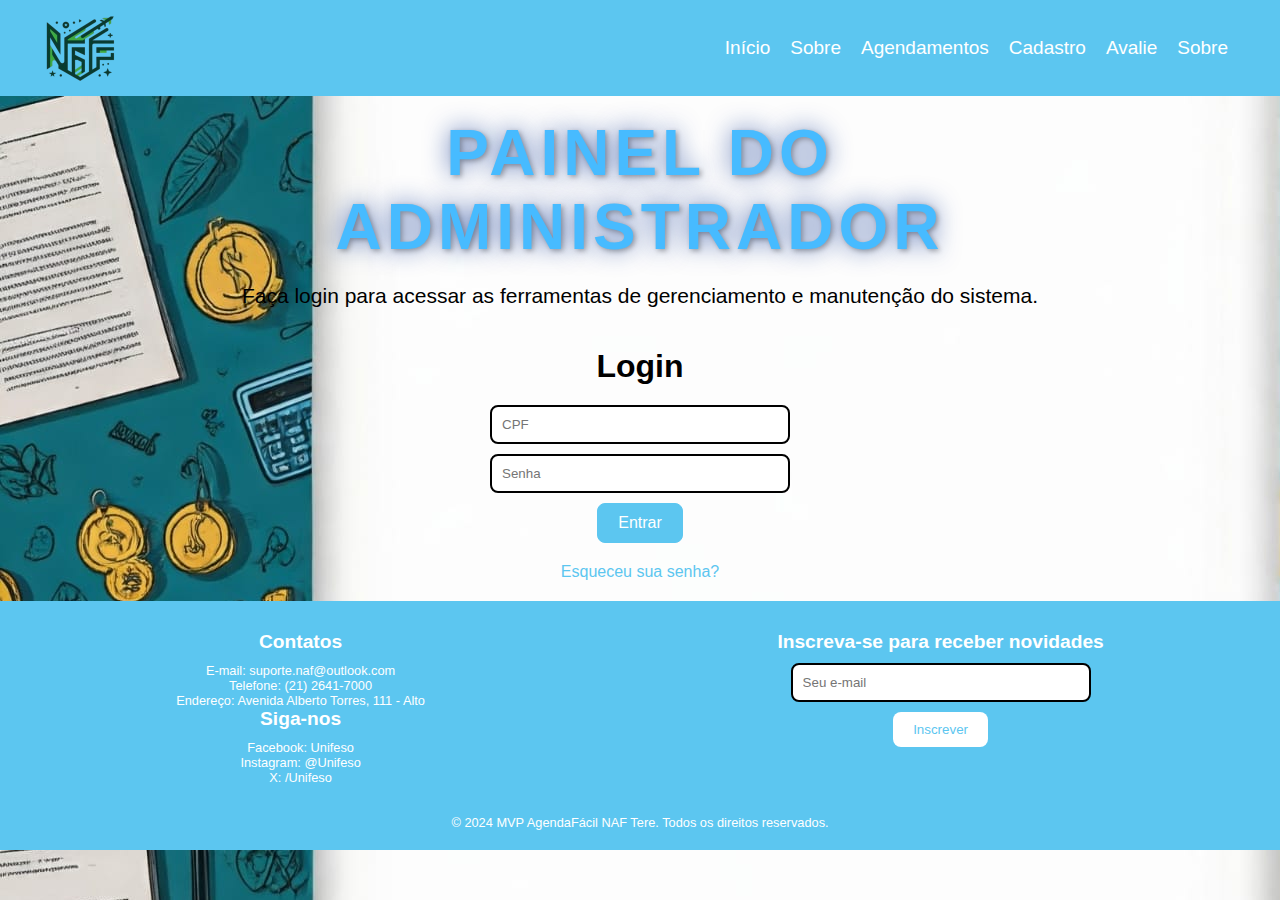
<file: docs/login_adm.html>
<!DOCTYPE html>
<html lang="pt-br">
<head>
    <meta charset="UTF-8">
    <meta name="viewport" content="width=device-width, initial-scale=1.0">
    <title>Agenda Facil NAF Tere</title>
    <link rel="icon" href="./img/logo.png" type="image/x-icon">
    <link rel="stylesheet" href="styles.css"> 
    <link rel="stylesheet" href="header.css">
    <link rel="stylesheet" href="footer.css">
</head>
<body>
    
    <header>
        <div class="img_slogan">
            <img src="./img/logo.png" alt="logo Naf">
        </div>
        <nav>
            <ul class="menu_links_header">
                <li><a href="./index.html">Início</a></li>
                <li><a href="./sobre.html">Sobre</a></li>
<li><a href="./agendamento.html">Agendamentos</a></li>
                <li><a href="./cadastro.html">Cadastro</a></li>
                <li><a href="Avalie.html">Avalie</a></li>
                <li><a href="./sobre.html">Sobre</a></li>
    </header>

    <main>
        <div class="container">
            <h1 class="welcome-text"> <p>Painel do<br></p>
               Administrador</h1></p>
            <p class="subtitulo_h1">Faça login para acessar as ferramentas de gerenciamento e manutenção do sistema.</p>
        </div>
        
        <div class="container">
           <h2>Login</h2>
           <form>
               <input type="number" name="CPF" placeholder="CPF" required>
               <input type="password" name="password" placeholder="Senha" required>
               <a class="button_submit" href="Administrador.html">Entrar</a>
           </form>
           <a class="button_recuperacaoSenha" href="./esquecisenha.html">Esqueceu sua senha?</a>
       </div>
    </main>
   <footer>
    <div class="footer-container">
        <div class="contact-info">
            <h3>Contatos</h3>
            <p>E-mail: suporte.naf@outlook.com</p>
            <p>Telefone: (21) 2641-7000</p>
            <p>Endereço: Avenida Alberto Torres, 111 - Alto</p>

           <h3>Siga-nos</h3>
            <p>Facebook: Unifeso</p>
            <p>Instagram: @Unifeso</p>
            <p>X: /Unifeso</p>
        </div>
        <div class="newsletter">
            <h3>Inscreva-se para receber novidades</h3>
            <form action="#">
            <input type="email" placeholder="Seu e-mail">
            <button type="submit">Inscrever</button>
        </form>
        </div>
    </div>
    <p>© 2024 MVP AgendaFácil NAF Tere. Todos os direitos reservados.</p>
</footer>
</body>


</html>
</file>
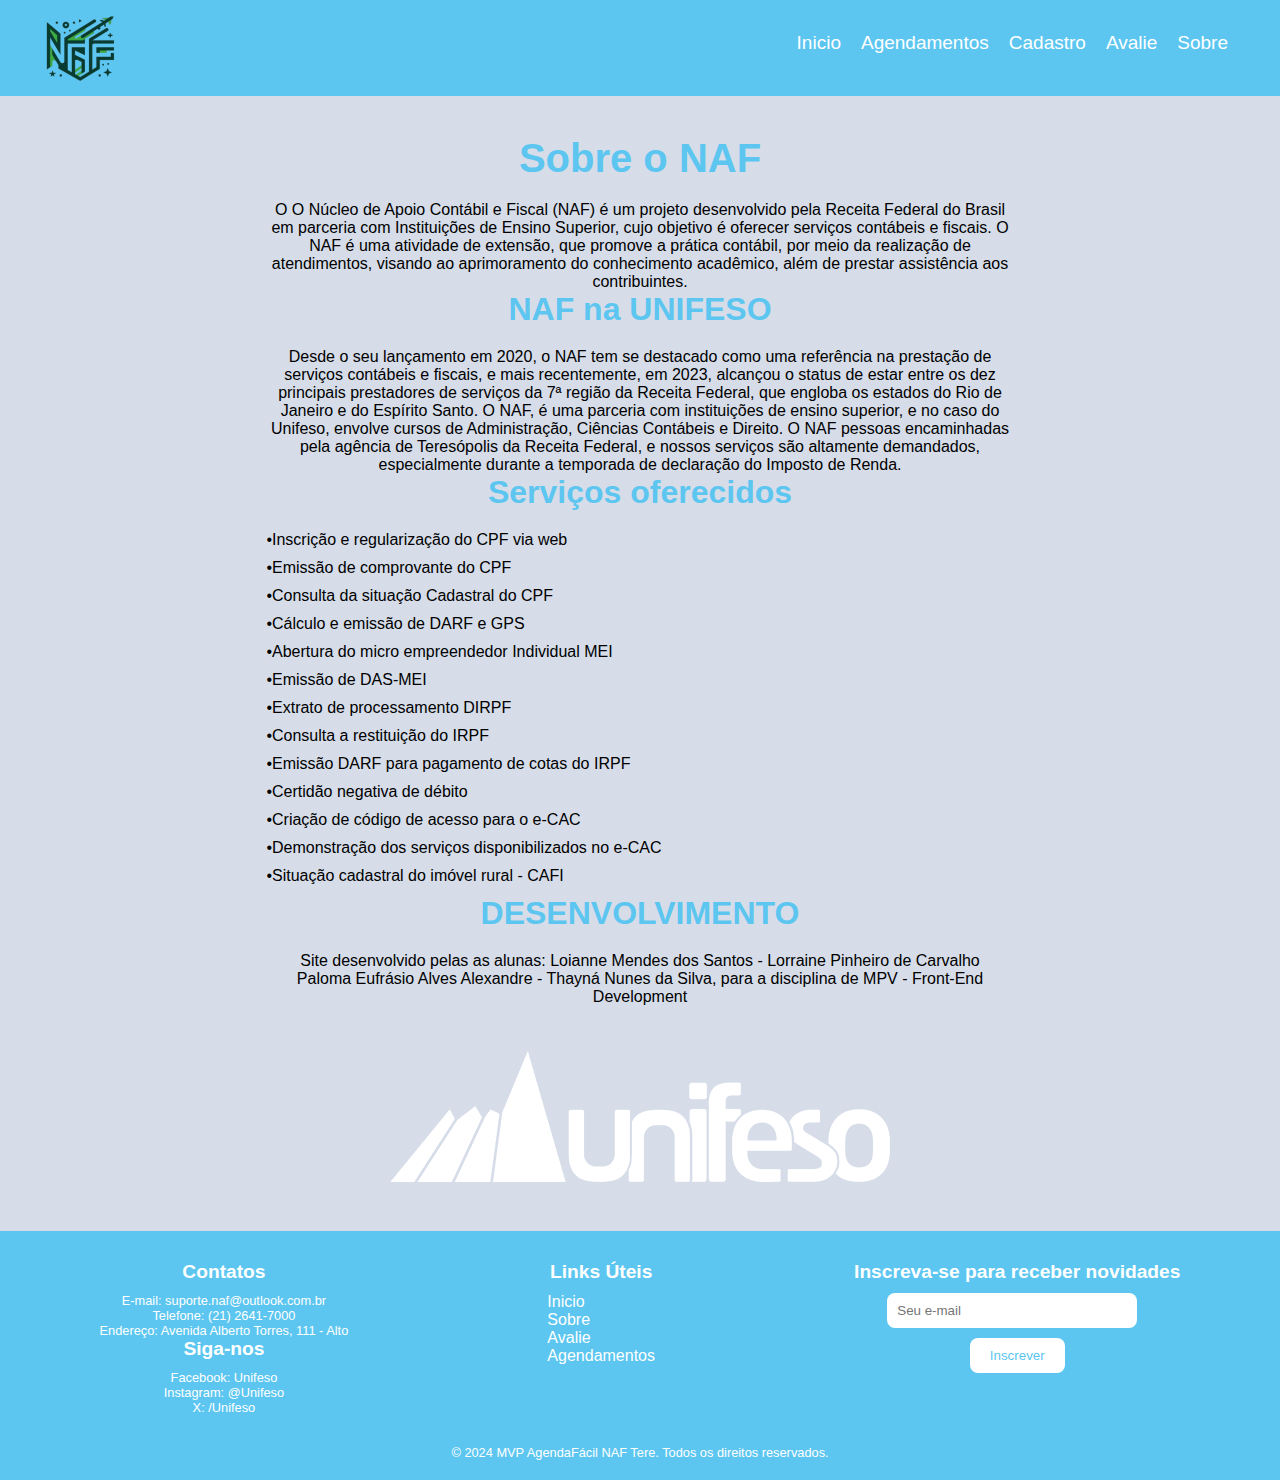
<file: docs/sobre.html>
<!DOCTYPE html>
<html lang="pt-BR">
<head>
    <meta charset="UTF-8">
    <meta name="viewport" content="width=device-width, initial-scale=1.0">
    <meta http-equiv="X-UA-Compatible" content="IE=edge">
    <link rel="stylesheet" href="header.css">
    <link rel="stylesheet" href="footer.css">
    <link rel="stylesheet" href="sobre.css">
    <title>Sobre o NAF</title>
    <link rel="icon" href="./img/logo.png" type="image/x-icon">
</head>
</head>
<body>
    <header>
        <div class="img_slogan">
            <img src="./img/logo.png" alt="logo Naf">
        </div>
        <nav>
            <ul class="menu_links_header ">
                <li><a href="./index.html">Inicio</a></li>
                <li><a href="./agendamento.html">Agendamentos</a></li>
                <li><a href="./cadastro.html">Cadastro</a></li>
                <li><a href="Avalie.html">Avalie</a></li>
                <li><a href="./sobre.html">Sobre</a></li>
            </ul>
        </nav>
    </header>
</body>

<div class="container">
    <div class="container">
         <h1>Sobre o NAF</h1>
    <p>O O Núcleo de Apoio Contábil e Fiscal (NAF) é um projeto desenvolvido pela Receita Federal do Brasil em parceria com Instituições de Ensino Superior, cujo objetivo é oferecer serviços contábeis e fiscais. O NAF é uma atividade de extensão, que promove a prática contábil, por meio da realização de atendimentos, visando ao aprimoramento do conhecimento acadêmico, além de prestar assistência aos contribuintes.</p>
                <h2>NAF na UNIFESO</h2>
            <p> Desde o seu lançamento em 2020, o NAF tem se destacado como uma referência na prestação de serviços contábeis e fiscais, e mais recentemente, em 2023, alcançou o status de estar entre os dez principais prestadores de serviços da 7ª região da Receita Federal, que engloba os estados do Rio de Janeiro e do Espírito Santo.

                O NAF, é uma parceria com instituições de ensino superior, e no caso do Unifeso, envolve cursos de Administração, Ciências Contábeis e Direito. O NAF pessoas encaminhadas pela agência de Teresópolis da Receita Federal, e nossos serviços são altamente demandados, especialmente durante a temporada de declaração do Imposto de Renda.</p>
                <style>
                    ul {
                        list-style-type: none;
                        padding: 0;
                    }
            
                    li {
                        width: 100%; /* Faz com que o item ocupe toda a largura disponível */
                        text-align: justify; /* Justifica o texto */
                        margin-bottom: 10px;
                    }
            
                    ul li {
                        margin-right: 10px;
                    }
                </style>
                <h2>Serviços oferecidos</h2>
                <ul>
                    <li>•Inscrição e regularização do CPF via web</li>
                    <li>•Emissão de comprovante do CPF</li>
                    <li>•Consulta da situação Cadastral do CPF</li>
                    <li>•Cálculo e emissão de DARF e GPS</li>
                    <li>•Abertura do micro empreendedor Individual MEI</li>
                    <li>•Emissão de DAS-MEI</li>
                    <li>•Extrato de processamento DIRPF</li>
                    <li>•Consulta a restituição do IRPF</li>                    
                    <li>•Emissão DARF para pagamento de cotas do IRPF</li>
                    <li>•Certidão negativa de débito</li>
                    <li>•Criação de código de acesso para o e-CAC</li>
                    <li>•Demonstração dos serviços disponibilizados no e-CAC</li>
                    <li>•Situação cadastral do imóvel rural - CAFI</li>
                </ul>

                <h2>DESENVOLVIMENTO</h2> 
            <p> <ul>Site desenvolvido pelas as alunas: Loianne Mendes dos Santos - Lorraine Pinheiro de Carvalho </ul>
                <ul>Paloma Eufrásio Alves Alexandre - Thayná Nunes da Silva, para a disciplina de MPV - Front-End Development</ul>
            </ul> 
                </p>   </div>
            <img src="img/UNIFESO-BRANCO.png"> </div>
</div>   
<footer>
    <div class="footer-container">
        <div class="contact-info">
            <h3>Contatos</h3>
            <p>E-mail: suporte.naf@outlook.com.br</p>
            <p>Telefone: (21) 2641-7000</p>
            <p>Endereço: Avenida Alberto Torres, 111 - Alto</p>

            <h3>Siga-nos</h3>
            <p>Facebook: Unifeso</p>
            <p>Instagram: @Unifeso</p>
            <p>X: /Unifeso</p>
        </div>
        <div class="links">
            <h3>Links Úteis</h3>
            <ul>
                <li><a href="./index.html">Inicio</a></li>
                <li><a href="./sobre.html">Sobre</a></li>
                <li><a href="Avalie.html">Avalie</a></li>
                <li><a href="./agendamento.html">Agendamentos</a></li>
            </ul>
        </div>
        <div class="newsletter">
            <h3>Inscreva-se para receber novidades</h3>
            <form class="form_footer" action="#">
                <input class="email_footer" type="email" placeholder="Seu e-mail">
                <button type="submit">Inscrever</button>
                </form>
        </div>
    </div>
    <p>© 2024 MVP AgendaFácil NAF Tere. Todos os direitos reservados.</p>
</footer>

</body>
</html>
</file>
<file: docs/styles.css>
body {
    font-family: Arial, sans-serif;
    background-image: url('img/teste.jpeg'); /
    background-position: center;
    height: 100vh;
    color: rgb(0, 0, 0);
}
.container {
    width: 80%;
    margin: 0 auto;
    padding: 20px;
    text-align: center;
}
h1 {
    color: #000000;
    font-size: 2.5em;
    margin-bottom: 20px;
    animation: textAnimation 3s ease-in-out infinite; 
}
.subtitulo_h1{
    color: #000000;
    font-size: 21px;
}
h2 {
    color: #000000;
    font-size: 2em;
    margin-bottom: 20px;
}
.nav {
    display: flex;
    justify-content: space-around;
    margin-bottom: 20px;
}
.divbtn {
    display: flex;
    justify-content: center;
    gap: 10px;
    margin-bottom: 20px;
}

form {
    display: flex;
    flex-direction: column;
    gap: 10px;
    align-items: center;
    margin-bottom: 20px;
}
input[type="text"], input[type="number"], input[type="password"], input[type="email"] {
    padding: 10px;
    width: 300px;
    border: 2px solid #000000;
    border-radius: 8px;
}
input[type="number"]::-webkit-inner-spin-button, 
input[type="number"]::-webkit-outer-spin-button {
    -webkit-appearance: none;
    margin: 0;
}
input[type="number"] {
    -moz-animation: textfield;
}

input[type="text"]:focus, input[type="number"]:focus, input[type="password"]:focus, input[type="email"]:focus {
    outline: none;
    border-color: #5cc6f0
}
.button_colaborador {
    display: inline-block;
    margin-top: 10px;
    padding: 10px 20px;
    background-color: #5cc6f0;
    color: white;
    text-decoration: none;
    border-radius: 5px;
    text-align: center;
}

.button_colaborador:hover {
    background-color: #1785b1;
    box-shadow: 0 4px 8px rgba(0, 0, 0, 0.2);
}
.button_submit{
    background-color: #5cc6f0;
    color: #ffffff;
    padding: 10px 20px;
    border: 1px solid #5cc6f0;
    border-radius: 8px;
    cursor: pointer;
    transition: background-color 0.3s ease;
    text-decoration: none;
}
.button_submit:hover {
    background-color: #1785b1;
    color: #ffffff;
}
.button_cadastrar,
.button_recuperacaoSenha {
    color: #5cc6f0;
    text-decoration: none;
    padding: 10px 20px;
    border: none;
    border-radius: 8px;
    cursor: pointer;
}
.button_cadastrar:hover,
.button_recuperacaoSenha:hover {
    text-decoration: underline;
}
    .welcome-text {
        font-family: 'Arial', cursive; 
        font-size: 4rem;  
        color: #47bbff;  
        text-shadow: 2px 2px 5px rgba(0, 0, 0, 0.3), 0px 0px 25px rgba(14, 54, 148, 0.7); 
        letter-spacing: 5px;  
        text-transform: uppercase;  
        
    }
</file>
<file: docs/header.css>
* {
    margin: 0;
    padding: 0;
    box-sizing: border-box;
    font-family: Arial, Helvetica, sans-serif;
}
header {
    display: flex;
    justify-content: space-between;
    align-items: center;
    padding: 8px 32px;
    background-color: #5cc6f0;
    font-family: Helvetica, sans-serif;
}

.menu_links_header {
    list-style: none;
    display: flex;
}

.menu_links_header li {
    display: inline;
    margin-right: 20px;
}

.menu_links_header a {
    text-decoration: none;
    color: white;
    font-size: 19px;
    transition: color 0.3s ease;
}

.menu_links_header a:hover {
    color: #ffffff;
}

.img_slogan {
    margin-left: left;
}

.img_slogan img {
    height: auto;
    width: 100px;
}
</file>
<file: docs/footer.css>
footer {
    background-color: #5cc6f0;
    color: #ffffff;
    padding: 20px 0;
    text-align: center;
}

.footer-container {
    display: flex;
    justify-content: space-around;
    align-items: flex-start;
    flex-wrap: wrap;
}

.footer-container div {
    margin: 10px;
}

.footer-container h3 {
    color: #ffffff;
    font-size: 1.2em;
    margin-bottom: 10px;
}

.footer-container p, .footer-container ul, .footer-container li {
    margin: 0;
    padding: 0;
    list-style: none;

}
.footer-container li a {
    color: #ffffff;
    text-decoration: none;
    text-align: left;
}
form.form_footer{
    display: flex;
}

input[type="email"].email_footer {
    padding: 10px;
    width: 250px;
    border: none;
    border-radius: 8px;
    margin-right: 10px;
}

footer button[type="submit"] {
    background-color: #ffffff;
    color: #5cc6f0;
    padding: 10px 20px;
    border: none;
    border-radius: 8px;
    cursor: pointer;
}

footer button[type="submit"]:hover {
    background-color: #1785b1;
    color: #ffffff;
}

footer p {
    margin-top: 20px;
    font-size: 0.8em;
}
</file>
<file: docs/administrador.css>
h1{
    font-family: Helvetica, sans-serif;
    font-size: 40px;
    color: #000000;
    text-align: center;
    margin: 0 auto;
}
.container {
    max-width: 600px;
    margin: 50px auto;
    padding: 55px;
    border-radius: 10px;
    box-shadow: 0 0 10px rgba(0, 0, 0, 0.1);
    background-color: white;
}

.form_container input {
    font-family: Arial, Helvetica, sans-serif;
    width: 100%;
    padding: 10px;
    margin: 10px 0;
    border: 1px solid #000000;
    border-radius: 5px;
}
button {
    background-color: #f44336;
    color: white;
    border: none;
    border-radius: 4px;
    padding: 5px 10px;
    cursor: pointer;
}
button:hover {
    background-color: #d32f2f;
}
</file>
<file: docs/Avalie.css>
h2 {
    text-align: center;
    margin-bottom: 20px;
}

form {
    display: flex;
    flex-direction: column;
}

label {
    margin-top: 10px;
    font-weight: bold;
}

input, textarea {
    margin-top: 5px;
    padding: 10px;
    font-size: 14px;
    border-radius: 4px;
    border: 1px solid #000000;
}

textarea {
    resize: vertical;
}

button {
    margin-top: 20px;
    padding: 10px;
    background-color: #5cc6f0;
    color: white;
    font-size: 16px;
    border: none;
    border-radius: 4px;
    cursor: pointer;
}

button:hover {
    background-color: #1785b1;
}

.star-rating {
    display: flex;
    justify-content: space-around;
    margin-top: 10px;
}

.star {
    font-size: 30px;
    color: #ccc;
    cursor: pointer;
}

.star.selected, .star:hover {
    color: #00fff2;
}

.feedback-response {
    margin-top: 20px;
    text-align: center;
    font-size: 16px;
    color: rgb(39, 208, 61);
}
</file>
<file: docs/cadastro.css>
h1{
    font-family: Helvetica, sans-serif;
    font-size: 40px;
    color: #000000;
    text-align: center;
    margin: 0 auto;
}
.container {
    max-width: 600px;
    margin: 50px auto;
    padding: 55px;
    border-radius: 10px;
    box-shadow: 0 0 10px rgba(0, 0, 0, 0.1);
    background-color: white;
}

.form_container input {
    font-family: Arial, Helvetica, sans-serif;
    width: 100%;
    padding: 10px;
    margin: 10px 0;
    border: 1px solid #000000;
    border-radius: 5px;
}
button {
    width: 100%;
    padding: 10px;
    background-color: #5cc6f0;
    color: white;
    border: none;
    border-radius: 5px;
    cursor: pointer;
}
button:hover {
    background-color: #1785b1;
}
.error {
    color: red;
    font-size: 12px;
    display: none;
}
</file>
<file: docs/cancelamento.css>
h1{
    font-family: Helvetica, sans-serif;
    font-size: 40px;
    color: #000000;
    text-align: center;
    margin: 0 auto;
}
.container {
    max-width: 600px;
    margin: 50px auto;
    padding: 55px;
    border-radius: 10px;
    box-shadow: 0 0 10px rgba(0, 0, 0, 0.1);
    background-color: white;
}

.form_container input {
    font-family: Arial, Helvetica, sans-serif;
    width: 100%;
    padding: 10px;
    margin: 10px 0;
    border: 1px solid #000000;
    border-radius: 5px;
}
button {
    width: 100%;
    padding: 10px;
    background-color: #f20505;
    color: white;
    border: none;
    border-radius: 2px;
    cursor: pointer;
}
button:hover {
    background-color: #920909;
}
</file>
<file: docs/agendamento.css>
body {
            font-family: Arial, sans-serif;
            margin: 0;
            padding: 0;
            background-color: #ffffff;
            text-align: center;
        }
        .container {
            max-width: 500px;
            margin: 50px auto;
            padding: 20px;
            background-color: #fff;
            border-radius: 10px;
            box-shadow: 0 2px 5px rgba(0, 0, 0, 0.1);
        }
        h1 {
            color: #000000;
            margin-bottom: 20px;
        }
        form {
            display: flex;
            flex-direction: column;
            align-items: center;
        }
        label {
            margin-bottom: 10px;
            font-weight: bold;
            color: #000000;
        }
        input, select {
            width: 100%;
            padding: 8px;
            margin-bottom: 15px;
            border: 1px solid #000000;
            border-radius: 5px;
            box-sizing: border-box;
        }
        button {
            padding: 10px 20px;
            background-color: #5cc6f0;
            color: #fff;
            border: none;
            border-radius: 5px;
            cursor: pointer;
            font-size: 16px;
        }
        button:hover {
            background-color: #1785b1;

        }
        button:hover {
            background-color: #1785b1;
        }
        .agendamentos {
            text-align: left;
            margin-top: 20px;
        }
        .agendamentos li {
            margin-bottom: 10px;
        }
</file>
<file: docs/esquecisenha.css>
h1{
    font-family: Helvetica, sans-serif;
    font-size: 40px;
    color: #000000;
    text-align: center;
    margin: 0 auto;
}
.container {
    max-width: 600px;
    margin: 50px auto;
    padding: 55px;
    border-radius: 10px;
    box-shadow: 0 0 10px rgba(0, 0, 0, 0.1);
    background-color: white;
}

.form_container input {
    font-family: Arial, Helvetica, sans-serif;
    width: 100%;
    padding: 10px;
    margin: 10px 0;
    border: 1px solid #000000;
    border-radius: 5px;
}
button {
    width: 100%;
    padding: 10px;
    background-color: #5cc6f0;
    color: white;
    border: none;
    border-radius: 5px;
    cursor: pointer;
}
button:hover {
    background-color: #1785b1;
}
</file>
<file: docs/sobre.css>
body {
    font-family: Arial, sans-serif;
    height: 100vh;
    color: #000000;
    background-color: #d6dde9


}
.container {
    width: 80%;
    margin: 0 auto;
    padding: 20px;
    text-align: center;
}
h1 {
    color: #5cc6f0;
    font-size: 2.5em;
    margin-bottom: 20px;
}
h2 {
    color: #5cc6f0;
    font-size: 2em;
    margin-bottom: 20px;
}
.nav {
    display: flex;
    justify-content: space-around;
    margin-bottom: 20px;
}
.divbtn {
    display: flex;
    justify-content: center;
    gap: 10px;
    margin-bottom: 20px;
}
form {
    display: flex;
    flex-direction: column;
    gap: 10px;
    align-items: center;
    margin-bottom: 20px;
</file>
